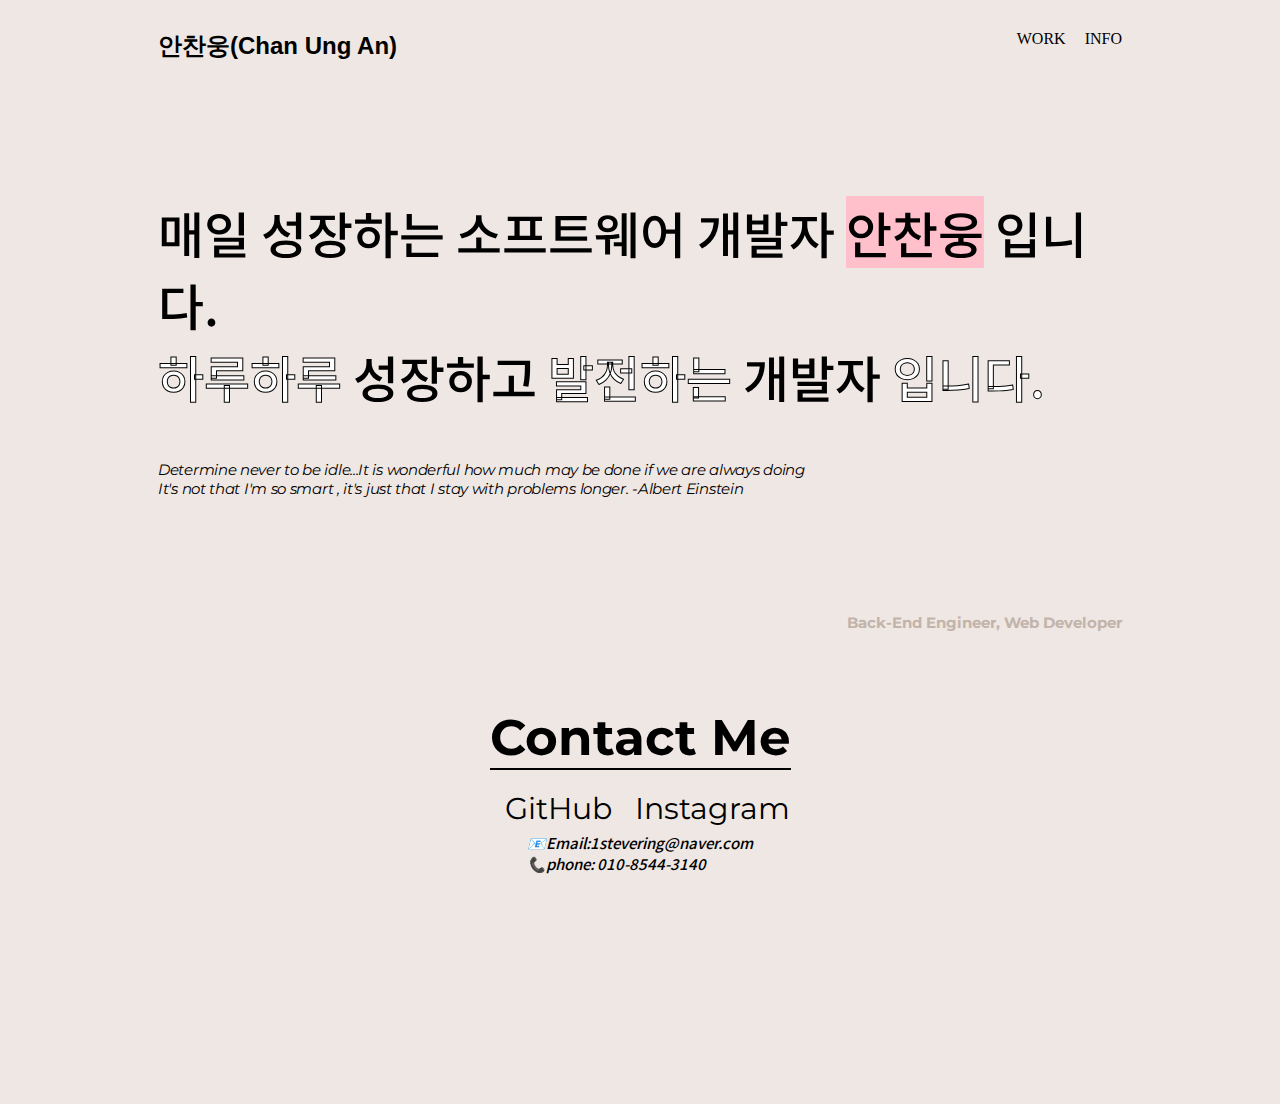
<file: index.html>
<!DOCTYPE html>
<html lang="en">
  <head>
    <meta charset="UTF-8" />
    <meta name="viewport" content="width=device-width, initial-scale=1.0" />
    <title>PORTFOLIO</title>

    <link rel="stylesheet" type="text/css" href="style.css" />

    <link
      href="https://fonts.googleapis.com/css2?family=Montserrat:ital,wght@0,200;0,400;0,500;0,600;0,800;0,900;1,200;1,400;1,500;1,600;1,800;1,900&display=swap"
      rel="stylesheet"
    />
    <link
      href="https://fonts.googleapis.com/css2?family=Noto+Sans+KR:wght@100;300;400;500;700;900&display=swap"
      rel="stylesheet"
    />
  </head>

  <body>
    <div class="frame">
      <nav class="navigator">
        <h3 class="site-name">안찬웅(Chan Ung An)</h3>
        <ul>
          <li>
            <a class="nav-menu" href="index.html" class="nav-menu">WORK</a>
          </li>
          <li>
            <a class="nav-menu" href="info.html" class="nav-menu">INFO</a>
          </li>
        </ul>
      </nav>

      <div class="dashboard">
        <h1 class="korean-comment">
          매일 성장하는 소프트웨어 개발자
          <a class="sample">안찬웅</a> 입니다.<br />
          <a class="highlight type1">하루하루</a> 성장하고
          <a class="highlight type2">발전하는</a> 개발자
          <a class="highlight type3">입니다.</a>
        </h1>

        <p class="english-comment">
          Determine never to be idle...It is wonderful how much may be done if
          we are always doing <br />
          It's not that I'm so smart , it's just that I stay with problems
          longer. -Albert Einstein
        </p>
      </div>

      <h5 class="recent-menu">Back-End Engineer, Web Developer</h5>

      <footer class="footer">
        <h3 class="contact">Contact Me</h3>
        <div class="links">
          <a class="github" href="https://github.com/AnChanUng">GitHub </a>
          <a class="instagram" href="https://www.instagram.com/ung_0115/"
            >Instagram</a
          >
        </div>
        <p>📧Email:1stevering@naver.com<br />📞phone: 010-8544-3140</p>
      </footer>
    </div>
  </body>
</html>
</file>
<file: style.css>
body {
  background-color: #efe7e3;
}

.frame {
  margin: 30px 150px;
  display: flex;
  flex-direction: column;
}

.navigator {
  display: flex;
  flex-direction: row;
  justify-content: space-between;
}

li {
  display: inline;
  align-self: center;
  margin: 0;
  margin-left: 15px;
}

ul {
  margin: 0;
}

.site-name {
  margin: 0;
  font-family: 'Montserrant', sans-serif;
  font-size: 24px;
  color: black;
}

.nav menu {
  font-family: 'Montserrant', sans-serif;
  font-weight: 400;
  font-size: 16px;
}

a {
  color: black;
  text-decoration: none;
}

a:hover {
  color: white;
  transition: 0.3s;
}

.dashboard {
  display: flex;
  flex-direction: column;
  margin-top: 100px;
}

.korean-comment {
  font-family: 'Noto Sans KR', sans-serif;
  font-weight: 500;
  font-size: 50px;
}

.sample {
  background-color: pink;
}

.sample:hover {
  background-color: transparent;
  color: white;
  -webkit-text-stroke: 1px black;
  transition: none;
}

.highlight {
  color: white;
  -webkit-text-stroke: 1px black;
  transition: none;
}

.highlight:hover {
  background-color: pink;
  transition: none;
}

.type1:hover {
  background-color: yellow;
}

.type2:hover {
  background-color: skyblue;
}

.type3:hover {
  background-color: orange;
}

.english-comment {
  font-family: 'Montserrat', sans-serif;
  font-weight: 400;
  font-size: 15px;
  font-style: italic;

  letter-spacing: -0.3px;
}

.recent-menu {
  font-family: 'Montserrat', sans-serif;
  font-size: 15px;
  font-weight: 700;
  color: #c2b4ab;

  text-align: right;
  margin-top: 100px;
}

/*footer*/

.footer {
  display: flex;
  flex-direction: column;
  align-items: center;
  margin-bottom: 200px;
}

.contact {
  font-family: 'Montserrat', sans-serif;
  font-size: 50px;
  font-weight: 700;
  color: black;
  margin-bottom: 20px;
  border-bottom: 2px solid black;
}

.links > a {
  font-family: 'Montserrat', sans-serif;
  font-size: 30px;
  font-weight: 400;
  margin-left: 15px;
}

.footer > p {
  font-family: 'Noto Sans KR', sans-serif;
  font-weight: 500;
  font-size: 15px;
  font-style: italic;
  margin: 0;
  margin-top: 5px;
}

/* INFO Section*/

/*prfile-section*/

.profile-section {
  display: flex;
  flex-direction: row;
  justify-content: center;
  align-items: flex-start;

  margin: 100px 100px;
}

#profile-picture {
  width: 400px;
  margin-right: 60px;
}

.introduction > h2 {
  margin: 0px;
  font-family: 'Montserrat', sans-serif;
  font-size: 35px;
}

.introduction > p {
  font-family: 'Noto Sans KR', sans-serif;
  font-weight: 300;
  font-size: 16px;

  margin-bottom: 40px;
}

#Profile {
  font-family: 'Montserrat', sans-serif;
  font-weight: 400;
  font-size: 20px;
  font-style: italic;
  line-height: 30px;
}

.hobby-menu {
  font-family: 'Montserrat', sans-serif;
  font-size: 35px;
  margin: 10px 10px;
}

.hobby-section {
  display: flex;
  flex-direction: column;
  justify-content: flex-start;
  align-content: center;
  margin: 100px 150px;
  margin-top: 20px;
}
.hobby {
  display: flex;
  flex-direction: row;
  margin-bottom: 40px;
  align-items: center;
}

.hobby-icon {
  width: 100px;
  height: 100px;

  border: 2px solid #c2b4ab;
  border-radius: 100px;
  padding: 15px;
}

.hobby-name {
  font-family: 'Montserrat', sans-serif;
  font-weight: 700px;
  margin-top: 0px;
  margin-bottom: 5px;
}

.hobby-intro {
  margin-left: 30px;
}

.hobby-exp {
  font-family: 'Noto Sans KR', sans-serif;
  font-weight: 300px;
  font-size: 16px;

  margin: 0px;
}

/*footer section*/

.footer-comment {
  text-align: center;
}

a[title='Freepik']:hover {
  color: black;
  text-decoration: underline;
}

a[title='Flaticon']:hover {
  color: black;
  text-decoration: underline;
}

/* RECENT WORKS */

.recent-works {
  display: flex;
  flex-direction: column;
}

.article {
  display: flex;
  flex-direction: row;
}

.video {
  display: flex;
  flex-direction: column;
  justify-content: flex-start;
  align-content: center;
  margin: 310px 310px;
  margin-top: -250px;
}
</file>
